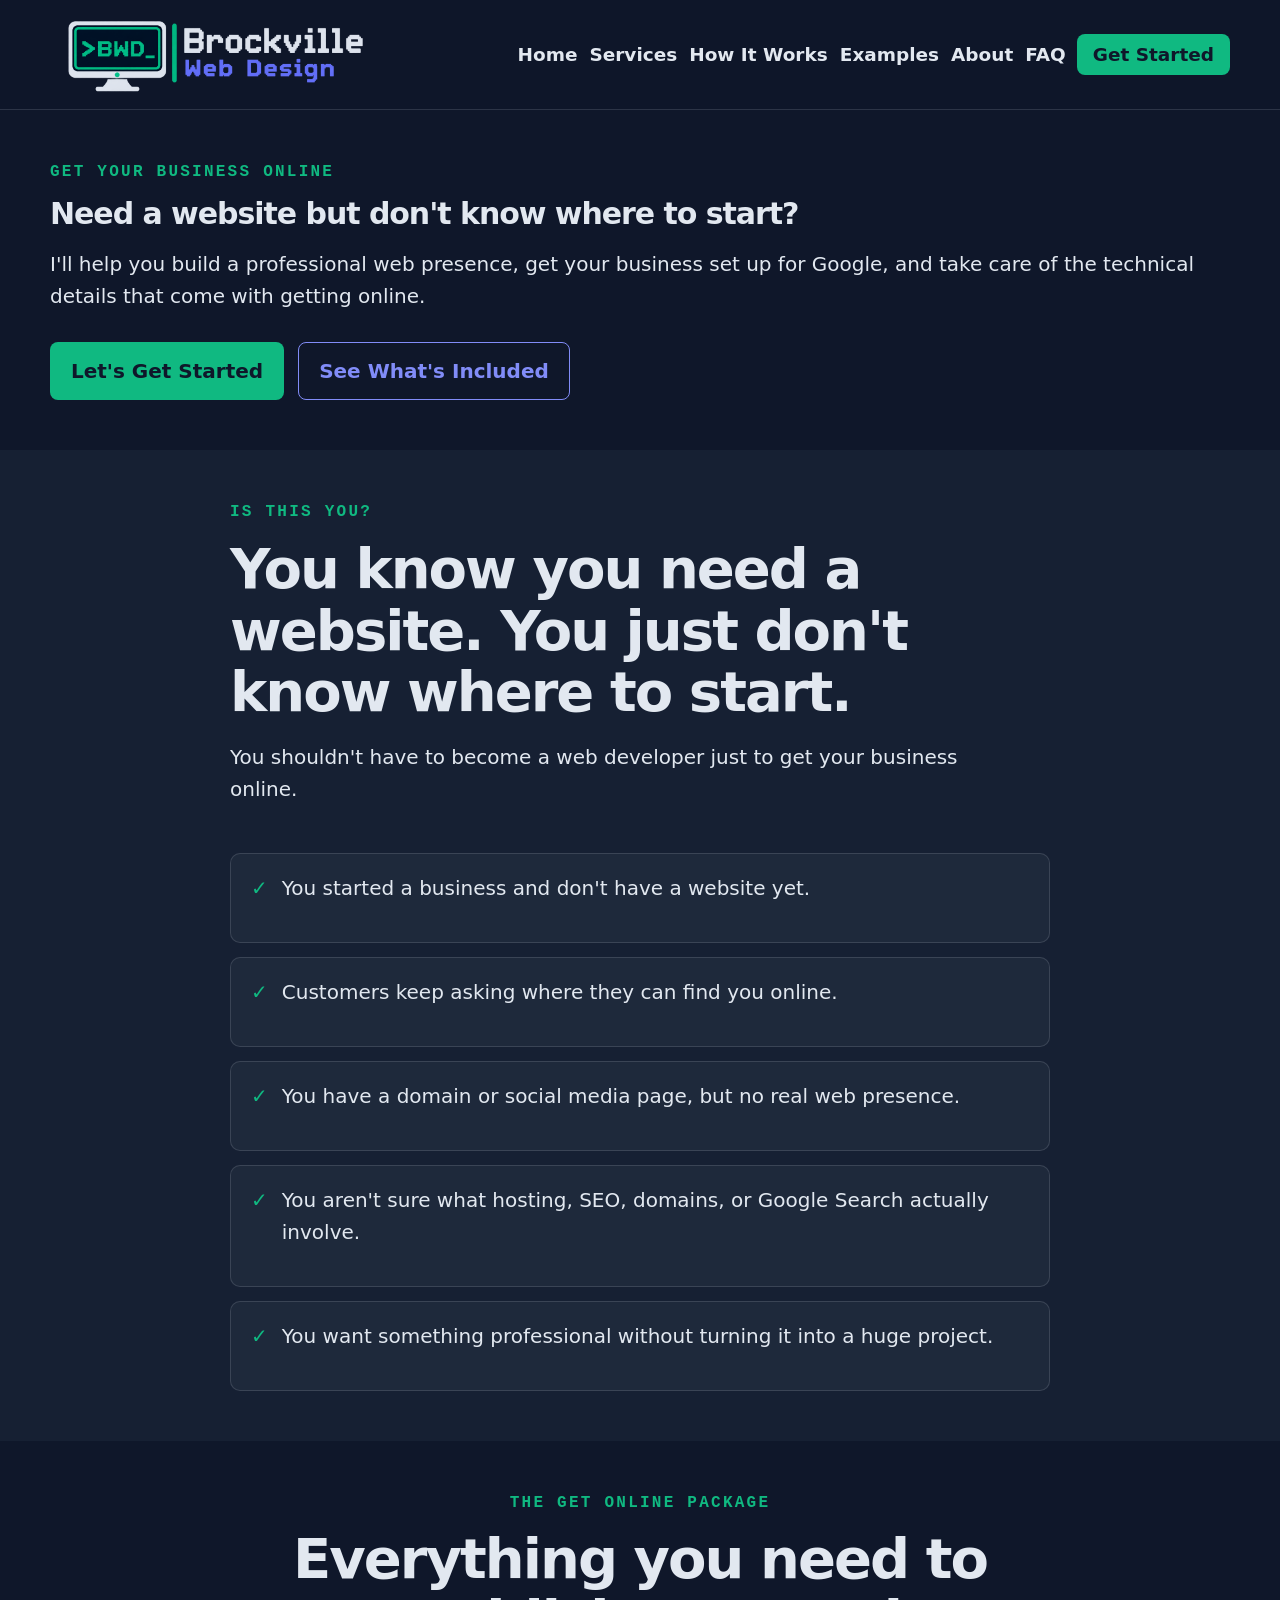
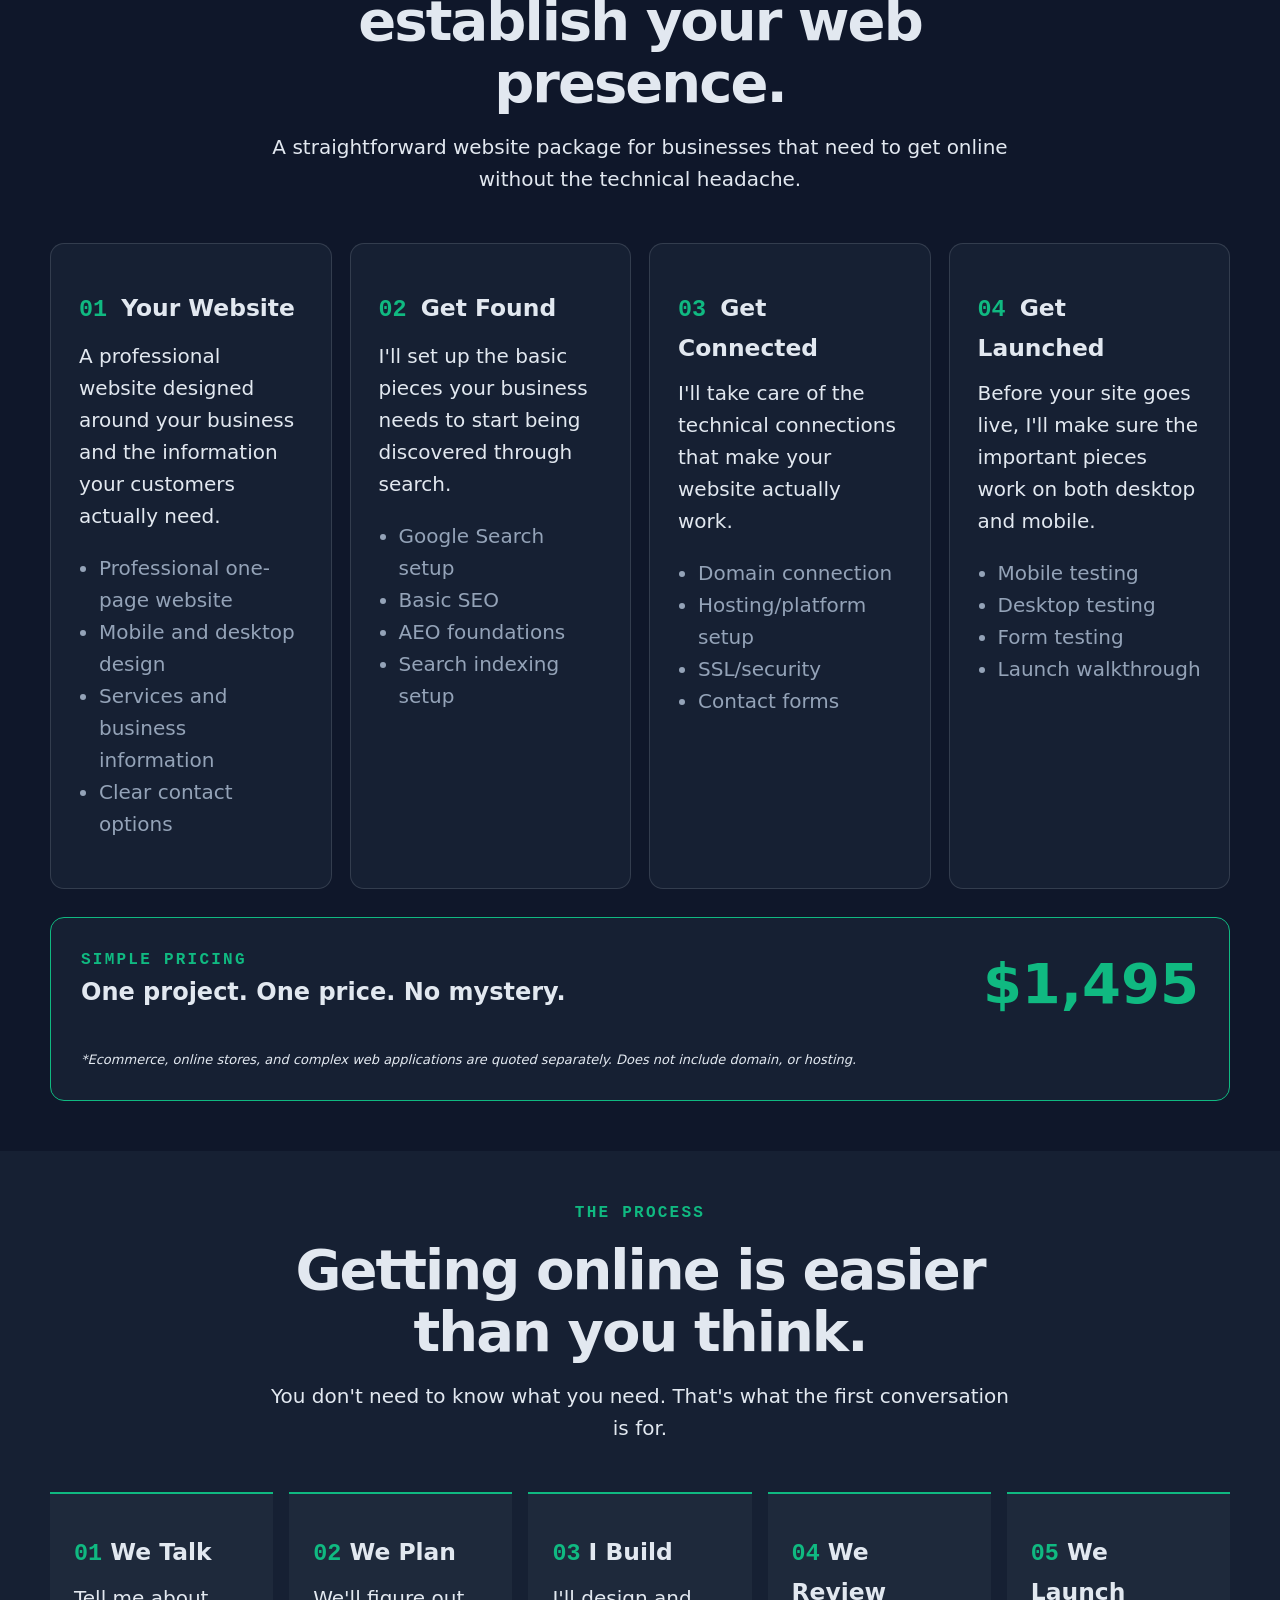
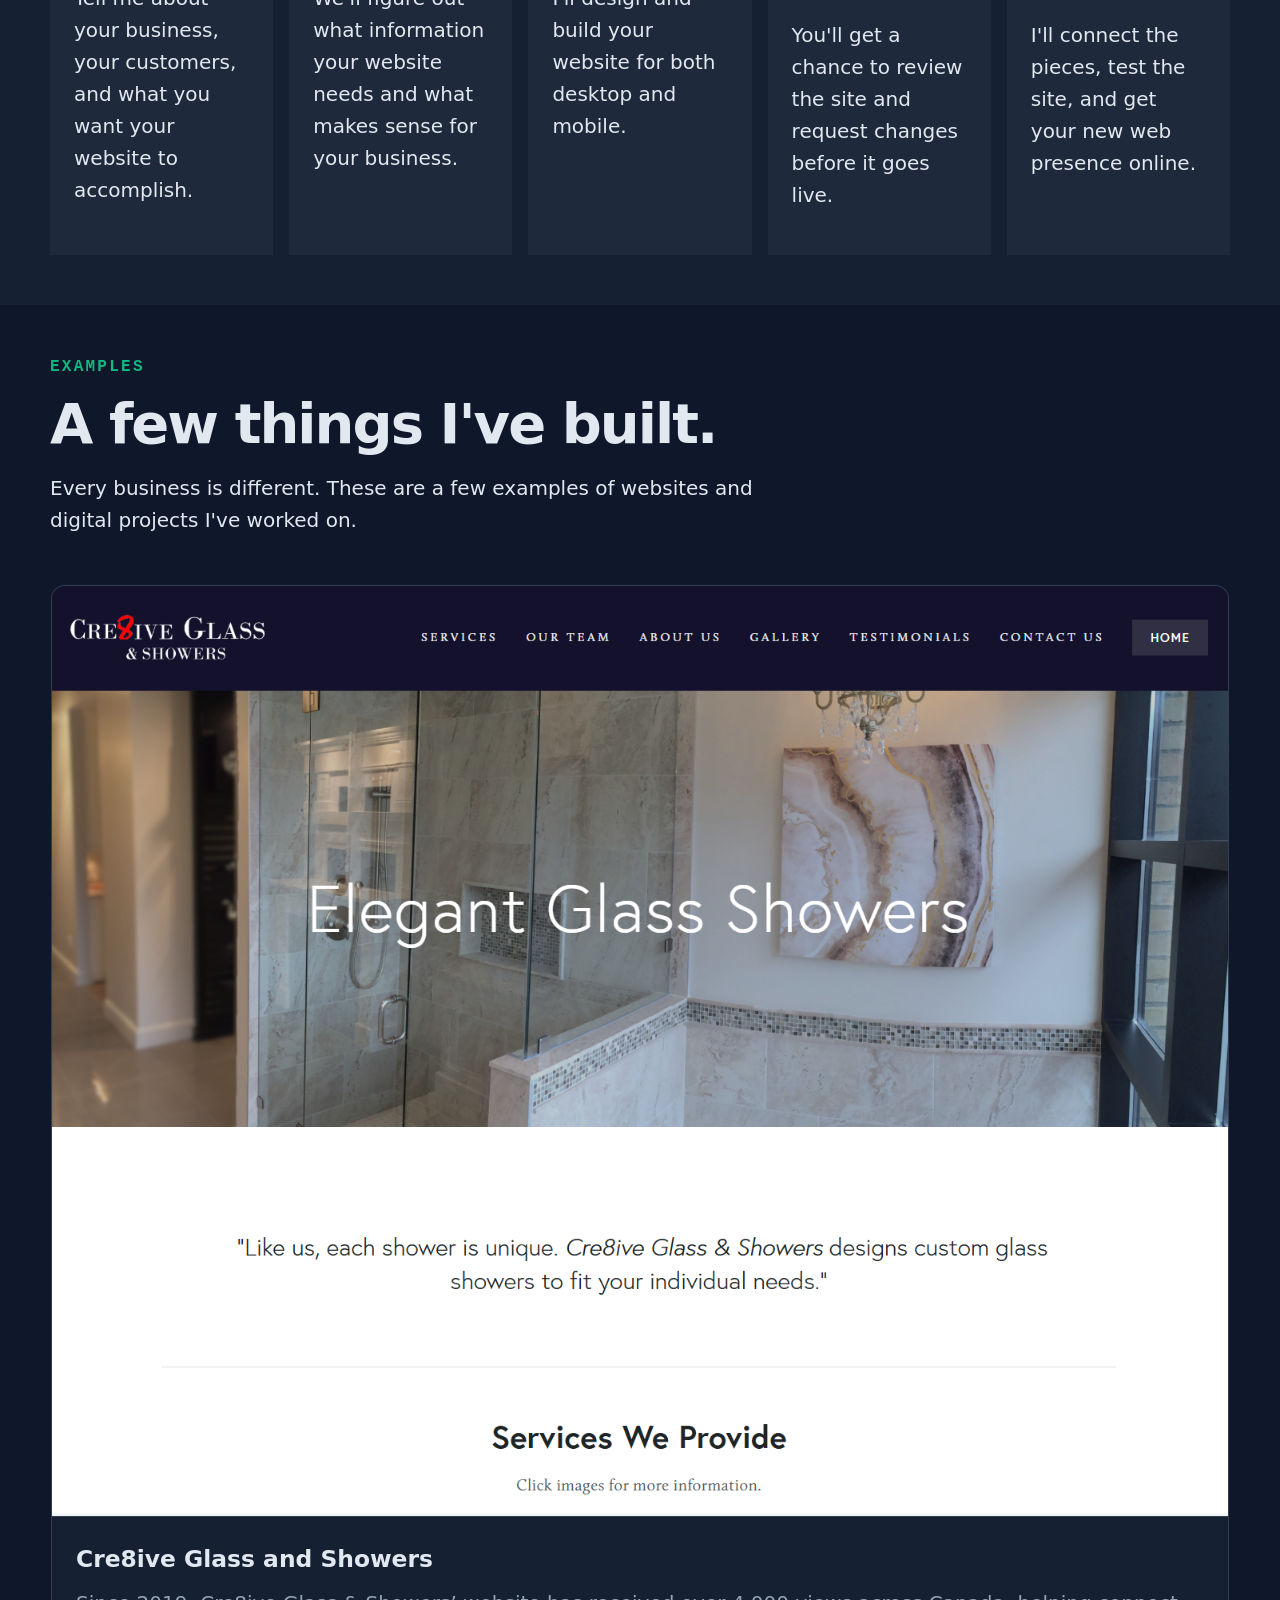
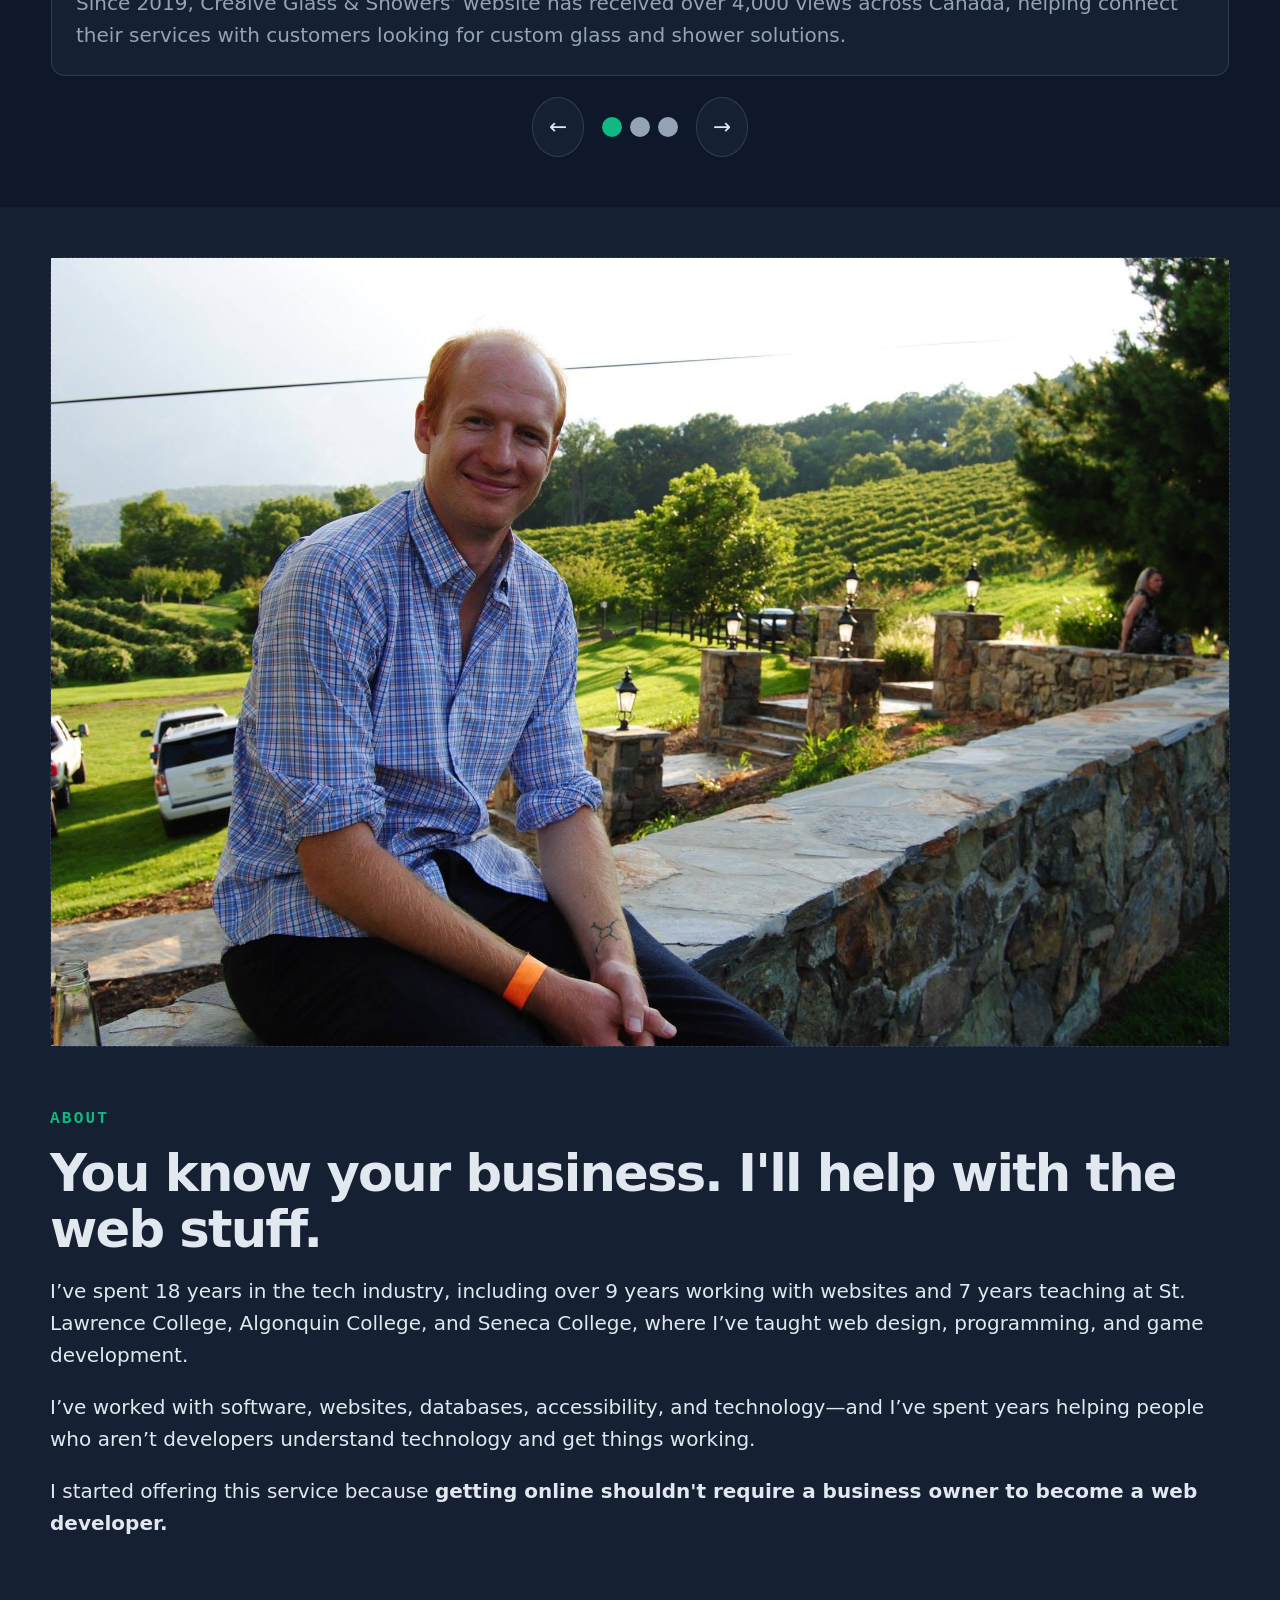
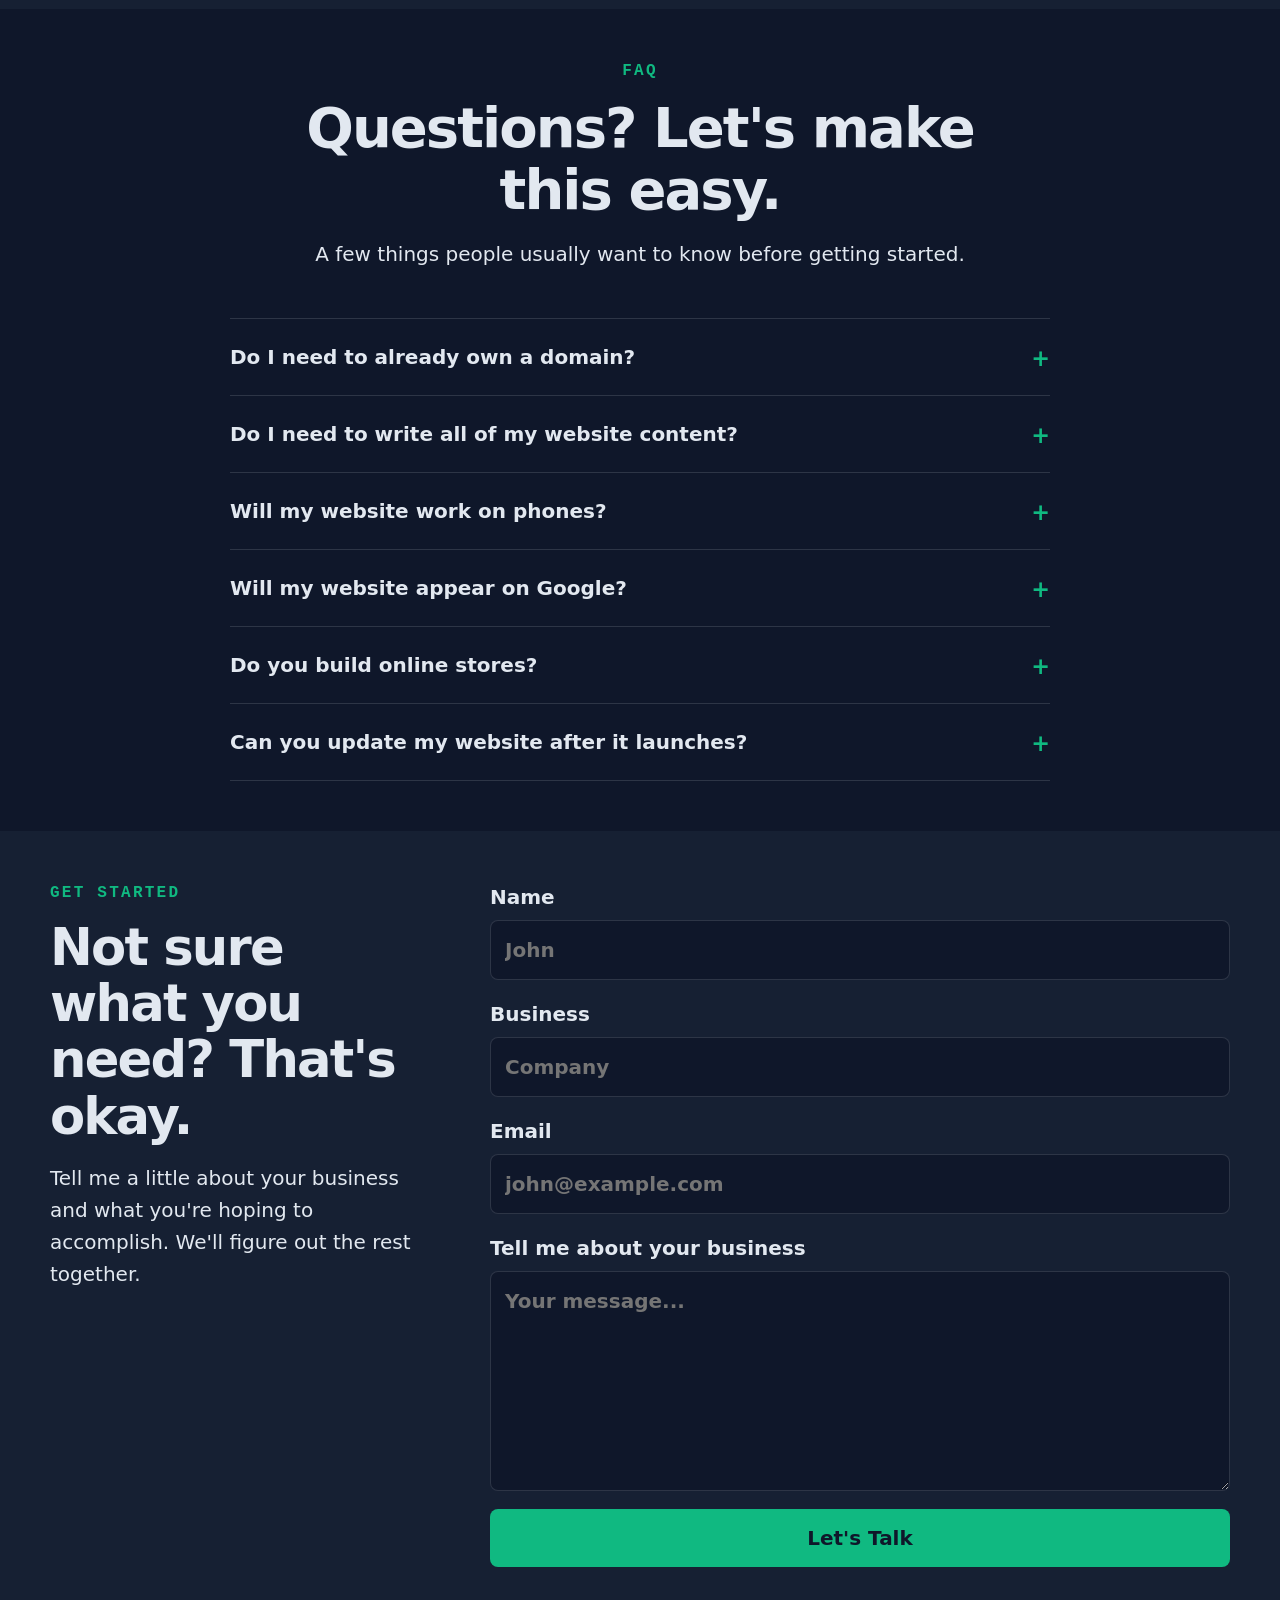
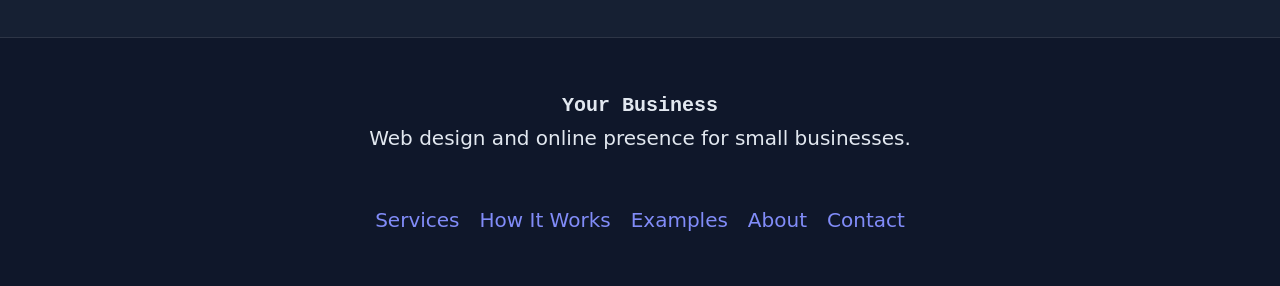
<file: index.html>
<!doctype html>
<html lang="en">
    <head>
        <meta charset="UTF-8" />
        <meta name="viewport" content="width=device-width, initial-scale=1.0" />

        <!-- =========================
         SEO / AEO
         ========================= -->

        <title>Brockville Web Design - Online Presence for Small Businesses</title>

        <meta
            name="description"
            content="Helping small businesses get online with professional websites, Google Search setup, SEO, AEO, domain setup, and mobile-friendly design. In the Brocvkille Area"
        />

        <meta
            name="keywords"
            content="web design, small business websites, website design, SEO, AEO, Google Business, web presence, Brockville Ontario"
        />

        <meta name="author" content="Nathan Misener" />

        <meta name="robots" content="index, follow" />

        <link rel="canonical" href="https://www.brockvillewebdesign.ca" />

        <!-- Open Graph -->

        <meta property="og:type" content="website" />

        <meta property="og:title" content="Brockville Web Design - Online Presence for Small Businesses" />

        <meta property="og:description" content="Helping small businesses get online without the technical headache." />

        <meta property="og:url" content="https://www.brockvillewebdesign.ca" />

        <meta property="og:image" content="https://www.brockvillewebdesign.ca/imgs/logo.png" />

        <!-- Favicon For Site -->
        <!-- Favicons -->
        <link rel="icon" type="image/png" sizes="32x32" href="/favicon/favicon.ico">
        <link rel="icon" type="image/png" sizes="16x16" href="/favicon/favicon-16x16.png">

        <!-- Apple Touch Icon -->
        <link rel="apple-touch-icon" sizes="180x180" href="/favicon/apple-touch-icon.png">

        <!-- Social / X -->
<!-- 
        <meta name="twitter:card" content="summary_large_image" />

        <meta name="twitter:title" content="Web Design & Online Presence for Small Businesses" />

        <meta
            name="twitter:description"
            content="Helping small businesses get online without the technical headache."
        />

        <meta name="twitter:image" content="" /> -->

        <!-- =========================
         AEO / STRUCTURED DATA
         ========================= -->

        <script type="application/ld+json">
            {
                "@context": "https://schema.org",

                "@type": "ProfessionalService",

                "name": "Brockville Web Design",

                "url": "https://www.brockvillewebdesign.ca",

                "description": "Web design and online presence services for small businesses.",

                "areaServed": "Ontario, Canada",

                "serviceType": [
                    "Web Design",
                    "Search Engine Optimization",
                    "Website Setup",
                    "Google Business Profile Setup"
                ]
            }
        </script>

        <link rel="stylesheet" href="style/base.css" />
        <link rel="stylesheet" href="style/desktop.css" />
        <link rel="stylesheet" href="style/mobile.css" />
    </head>
    <!-- Google tag (gtag.js) -->
    <script async src="https://www.googletagmanager.com/gtag/js?id=G-EF4LWDWCYD"></script>
    <script>
        window.dataLayer = window.dataLayer || [];
        function gtag(){dataLayer.push(arguments);}
        gtag('js', new Date());

        gtag('config', 'G-EF4LWDWCYD');
    </script>





    <body>
        <!-- =========================
         HEADER / NAVIGATION
         ========================= -->

        <header class="site-header">
            <div class="site-header-inner">
                <a href="#home" class="logo">
                    <img src="imgs/logo.png" alt="Logo for Brockville Web Design" />
                </a>

                

                <nav>
                    <button class="hamburger" id="hamburger-btn" aria-label="Toggle navigation">&#9776;</button>
                    <ul class="main-nav" id="nav-links">
                        <li><a href="#home" class="nav-item">Home</a></li>
                        <li><a href="#services" class="nav-item">Services</a></li>
                        <li><a href="#process" class="nav-item">How It Works</a></li>
                        <li><a href="#examples" class="nav-item">Examples</a></li>
                        <li><a href="#about" class="nav-item">About</a></li>
                        <li><a href="#faq" class="nav-item">FAQ</a></li>
                        <li><a href="#contact" class="nav-cta nav-item">Get Started</a></li>
                    </ul>
                </nav>
            </div>
        </header>

        <main>
            <!-- <p class="mobileview">MOBILE</p>
        <p class="desktopview">desktop</p> -->

            <!-- =========================
             HERO
             ========================= -->

            <section id="home" class="section hero-section">
                <div class="container hero-grid">
                    <div class="hero-content">
                        <p class="eyebrow">GET YOUR BUSINESS ONLINE</p>

                        <h1>Need a website but don't know where to start?</h1>

                        <p class="hero-description">
                            I'll help you build a professional web presence, get your business set up for Google, and
                            take care of the technical details that come with getting online.
                        </p>

                        <div class="button-group">
                            <a href="#contact" class="button button-primary"> Let's Get Started </a>

                            <a href="#services" class="button button-secondary"> See What's Included </a>
                        </div>
                    </div>

                    <div class="hero-visual">
                        <!-- Optional hero image / graphic -->
                    </div>
                </div>
            </section>

            <!-- =========================
             WHO THIS IS FOR
             ========================= -->

            <section class="section section-alt">
                <div class="container narrow-container">
                    <div class="section-heading">
                        <p class="eyebrow">IS THIS YOU?</p>

                        <h2>You know you need a website. You just don't know where to start.</h2>

                        <p>You shouldn't have to become a web developer just to get your business online.</p>
                    </div>

                    <div class="check-list">
                        <div class="check-item">
                            <span class="check"> ✓ </span>

                            <p>You started a business and don't have a website yet.</p>
                        </div>

                        <div class="check-item">
                            <span class="check"> ✓ </span>

                            <p>Customers keep asking where they can find you online.</p>
                        </div>

                        <div class="check-item">
                            <span class="check"> ✓ </span>

                            <p>You have a domain or social media page, but no real web presence.</p>
                        </div>

                        <div class="check-item">
                            <span class="check"> ✓ </span>

                            <p>You aren't sure what hosting, SEO, domains, or Google Search actually involve.</p>
                        </div>

                        <div class="check-item">
                            <span class="check"> ✓ </span>

                            <p>You want something professional without turning it into a huge project.</p>
                        </div>
                    </div>
                </div>
            </section>

            <!-- =========================
             SIGNATURE OFFER
             ========================= -->

            <section id="services" class="section">
                <div class="container">
                    <div class="section-heading centered">
                        <p class="eyebrow">THE GET ONLINE PACKAGE</p>

                        <h2>Everything you need to establish your web presence.</h2>

                        <p>
                            A straightforward website package for businesses that need to get online without the
                            technical headache.
                        </p>
                    </div>

                    <div class="offer-grid">
                        <article class="offer-card">
                            

                            <h3><span class="card-number"> 01 </span>Your Website</h3>

                            <p>
                                A professional website designed around your business and the information your customers
                                actually need.
                            </p>

                            <ul>
                                <li>Professional one-page website</li>

                                <li>Mobile and desktop design</li>

                                <li>Services and business information</li>

                                <li>Clear contact options</li>
                            </ul>
                        </article>

                        <article class="offer-card">
                            

                            <h3> <span class="card-number"> 02 </span> Get Found</h3>

                            <p>
                                I'll set up the basic pieces your business needs to start being discovered through
                                search.
                            </p>

                            <ul>
                                <li>Google Search setup</li>

                                <li>Basic SEO</li>

                                <li>AEO foundations</li>

                                <li>Search indexing setup</li>
                            </ul>
                        </article>

                        <article class="offer-card">
                            

                            <h3><span class="card-number"> 03 </span>Get Connected</h3>

                            <p>I'll take care of the technical connections that make your website actually work.</p>

                            <ul>
                                <li>Domain connection</li>

                                <li>Hosting/platform setup</li>

                                <li>SSL/security</li>

                                <li>Contact forms</li>
                            </ul>
                        </article>

                        <article class="offer-card">
                            

                            <h3> <span class="card-number"> 04 </span>Get Launched</h3>

                            <p>
                                Before your site goes live, I'll make sure the important pieces work on both desktop and
                                mobile.
                            </p>

                            <ul>
                                <li>Mobile testing</li>

                                <li>Desktop testing</li>

                                <li>Form testing</li>

                                <li>Launch walkthrough</li>
                            </ul>
                        </article>
                    </div>

                    <div class="price-card">
                        <div>
                            <p class="eyebrow">SIMPLE PRICING</p>

                            <h3>One project. One price. No mystery.</h3>

                            
                        </div>

                        <div class="price">$1,495</div>

                        <div><p class="pricenote">*Ecommerce, online stores, and complex web applications are quoted separately. Does not include domain, or hosting.</p></div>
                    </div>
                </div>
            </section>

            <!-- =========================
             HOW IT WORKS
             ========================= -->

            <section id="process" class="section section-alt">
                <div class="container">
                    <div class="section-heading centered">
                        <p class="eyebrow">THE PROCESS</p>

                        <h2>Getting online is easier than you think.</h2>

                        <p>You don't need to know what you need. That's what the first conversation is for.</p>
                    </div>

                    <div class="process-grid">
                        <article class="process-step">
                            

                            <h3><span>01</span> We Talk</h3>

                            <p>
                                Tell me about your business, your customers, and what you want your website to
                                accomplish.
                            </p>
                        </article>

                        <article class="process-step">
                            

                            <h3><span>02</span> We Plan</h3>

                            <p>
                                We'll figure out what information your website needs and what makes sense for your
                                business.
                            </p>
                        </article>

                        <article class="process-step">
                            

                            <h3><span>03</span> I Build</h3>

                            <p>I'll design and build your website for both desktop and mobile.</p>
                        </article>

                        <article class="process-step">
                            

                            <h3><span>04</span> We Review</h3>

                            <p>You'll get a chance to review the site and request changes before it goes live.</p>
                        </article>

                        <article class="process-step">
                            

                            <h3><span>05</span> We Launch</h3>

                            <p>I'll connect the pieces, test the site, and get your new web presence online.</p>
                        </article>
                    </div>
                </div>
            </section>

            <!-- =========================
             EXAMPLES / CAROUSEL
             ========================= -->

            <section id="examples" class="section">
                <div class="container">
                    <div class="section-heading">
                        <p class="eyebrow">EXAMPLES</p>

                        <h2>A few things I've built.</h2>

                        <p> Every business is different. These are a few examples of websites and digital projects I've
                            worked on. </p>
                    </div>

                    <div class="carousel" data-carousel>
                        <div class="carousel-viewport">
                            <div class="carousel-track">
                                <article class="example-card">
                                    <a href="https://www.brockvillewebdesign.ca/creative-glass-case-study.html" class="example-image" aria-label="Creative Glass and Showers Webiste" target="_blank">
                                        <img src="imgs/Cre8iveGlassWebsite.PNG" alt="Creative Glass and Showers Custom Website" />
                                    </a>

                                    <div class="example-content">
                                        <h3>Cre8ive Glass and Showers</h3>

                                        <p>Since 2019, Cre8ive Glass & Showers’ website has received over 4,000 views across Canada, helping connect their services with customers looking for custom glass and shower solutions.</p>
                                    </div>
                                </article>

                                <article class="example-card">
                                    <a href="https://www.jennymouse.com/" class="example-image" aria-label="Jenny Mouse Writing Coach Website" target="_blank">
                                        <img src="imgs/JennyMouseWritingCoach.PNG" alt="Jenny Mouse Writing coach's website image and link" />
                                    </a>

                                    <div class="example-content">
                                        <h3>Jenny Mouse Writing Coach</h3>

                                        <p>Since 2024, the Jenny Mouse website has received over 3,000 views, helping connect local readers and aspiring authors with her writing, books, and coaching services</p>
                                    </div>
                                </article>

                                <article class="example-card">
                                    <a href="#" class="example-image" aria-label="GRN Glass Website" target="_blank">
                                        <img src="imgs/GRNGlassAndShowers.PNG" alt="Website example" />
                                    </a>

                                    <div class="example-content">
                                        <h3>GRN Glass and Showers</h3>

                                        <p>GRN Glass is a new website built for an independent owner/operator, helping a growing local business establish its online presence and connect with customers looking for quality glass services.</p>
                                    </div>
                                </article>
                                <!-- TEMPLATE FOR THE WEBSITE CARDS -->
                                <!-- <article class="example-card">
                                    <a href="#" class="example-image" aria-label="View website example">
                                        <img src="images/example-4.jpg" alt="Website example" />
                                    </a>

                                    <div class="example-content">
                                        <h3>Example Project Four</h3>

                                        <p>
                                            A short description of the project, what the client needed, and what was
                                            built.
                                        </p>
                                    </div>
                                </article> -->
                            </div>
                        </div>

                        <div class="carousel-controls">
                            <button type="button" class="carousel-button previous" aria-label="Previous example">
                                ←
                            </button>

                            <div class="carousel-dots" aria-label="Choose example"></div>

                            <button type="button" class="carousel-button next" aria-label="Next example">→</button>
                        </div>
                    </div>
                </div>
            </section>

            <!-- =========================
             ABOUT
             ========================= -->

            <section id="about" class="section section-alt">
                <div class="container about-grid">
                    <div class="about-image">
                        <!-- Optional photo -->
                         <img src="imgs/me.jpg" alt="Picture of Nathan Misener. Owner and Operator of Brockville Web Design.">
                    </div>

                    <div class="about-content">
                        <p class="eyebrow">ABOUT</p>

                        <h2>You know your business. I'll help with the web stuff.</h2>

                        <p>I’ve spent 18 years in the tech industry, including over 9 years working with websites and 7 years teaching at St. Lawrence College, Algonquin College, and Seneca College, where I’ve taught web design, programming, and game development.                        </p>

                        <p>I’ve worked with software, websites, databases, accessibility, and technology—and I’ve spent years helping people who aren’t developers understand technology and get things working.</p>

                        <p>I started offering this service because <b>getting online shouldn't require a business owner to
                            become a web developer.</b></p>
                    </div>
                </div>
            </section>

            <!-- =========================
             FAQ
             ========================= -->

            <section id="faq" class="section">
                <div class="container narrow-container">
                    <div class="section-heading centered">
                        <p class="eyebrow">FAQ</p>

                        <h2>Questions? Let's make this easy.</h2>

                        <p>A few things people usually want to know before getting started.</p>
                    </div>

                    <div class="faq-list">
                        <details>
                            <summary>Do I need to already own a domain?</summary>

                            <div class="faq-answer">
                                <p>No. I can help you choose a domain and connect it to your website.</p>
                            </div>
                        </details>

                        <details>
                            <summary>Do I need to write all of my website content?</summary>

                            <div class="faq-answer">
                                <p>
                                    No. We'll figure out what information your customers need and organize the content
                                    together.
                                </p>
                            </div>
                        </details>

                        <details>
                            <summary>Will my website work on phones?</summary>

                            <div class="faq-answer">
                                <p>Yes. Mobile and desktop design are included in the package.</p>
                            </div>
                        </details>

                        <details>
                            <summary>Will my website appear on Google?</summary>

                            <div class="faq-answer">
                                <p>
                                    I'll configure the website for Google Search and submit it for indexing. Search
                                    rankings and timing cannot be guaranteed.
                                </p>
                            </div>
                        </details>

                        <details>
                            <summary>Do you build online stores?</summary>

                            <div class="faq-answer">
                                <p>Ecommerce is a different type of project, so online stores are quoted separately.</p>
                            </div>
                        </details>

                        <details>
                            <summary>Can you update my website after it launches?</summary>

                            <div class="faq-answer">
                                <p>Yes. Ongoing website updates and maintenance can be arranged separately based on our contract.</p>
                            </div>
                        </details>
                    </div>
                </div>
            </section>

            <!-- =========================
             CONTACT
             ========================= -->

            <section id="contact" class="section contact-section">
                <div class="container contact-grid">
                    <div class="contact-copy">
                        <p class="eyebrow">GET STARTED</p>

                        <h2>Not sure what you need? That's okay.</h2>

                        <p>
                            Tell me a little about your business and what you're hoping to accomplish. We'll figure out
                            the rest together.
                        </p>
                    </div>
                    <div>
                    <form id="contact-form" class="contact-form">
                        <label class="form-group">
                            <span>Name</span>

                            <input 
                                type="text"
                                id="firstName"
                                name="fi-sender-firstName"
                                placeholder="John"
                                autocomplete="given-name"
                                required
                            />
                        </label>

                        <label class="form-group">
                            <span>Business</span>

                            <input 
                                type="text"
                                id="Company"
                                name="fi-sender-company"
                                placeholder="Company"
                                autocomplete="company"
                            />

                        </label>

                        <label class="form-group">
                            <span>Email</span>

                            <input 
                                type="email"
                                id="email"
                                name="fi-sender-email"
                                placeholder="john@example.com"
                                autocomplete="email"
                                required
                            />
                        </label>

                        <label class="form-group">
                            <span>Tell me about your business</span>

                            <textarea 
                                id="message"
                                name="fi-text-message"
                                placeholder="Your message..."
                                rows="6"
                                required
                            ></textarea>
                        </label>

                        <button type="submit" class="button button-primary">
                            Let's Talk
                        </button>
                    </form>

                    <p id="form-status"></p>
                    </div>
                </div>
            </section>
        </main>

        <!-- =========================
         FOOTER
         ========================= -->

        <footer class="site-footer">
            <div class="container footer-grid">
                <div>
                    <a href="#home" class="logo"> Your Business </a>

                    <p>Web design and online presence for small businesses.</p>
                </div>

                <div class="footer-links">
                    <a href="#services"> Services </a>

                    <a href="#process"> How It Works </a>

                    <a href="#examples"> Examples </a>

                    <a href="#about"> About </a>

                    <a href="#contact"> Contact </a>
                </div>
            </div>
        </footer>

        <script src="script/script.js"></script>
        <script src="https://forminit.com/sdk/v1/forminit.js"></script>

        
        
            
        

    </body>
</html>
</file>
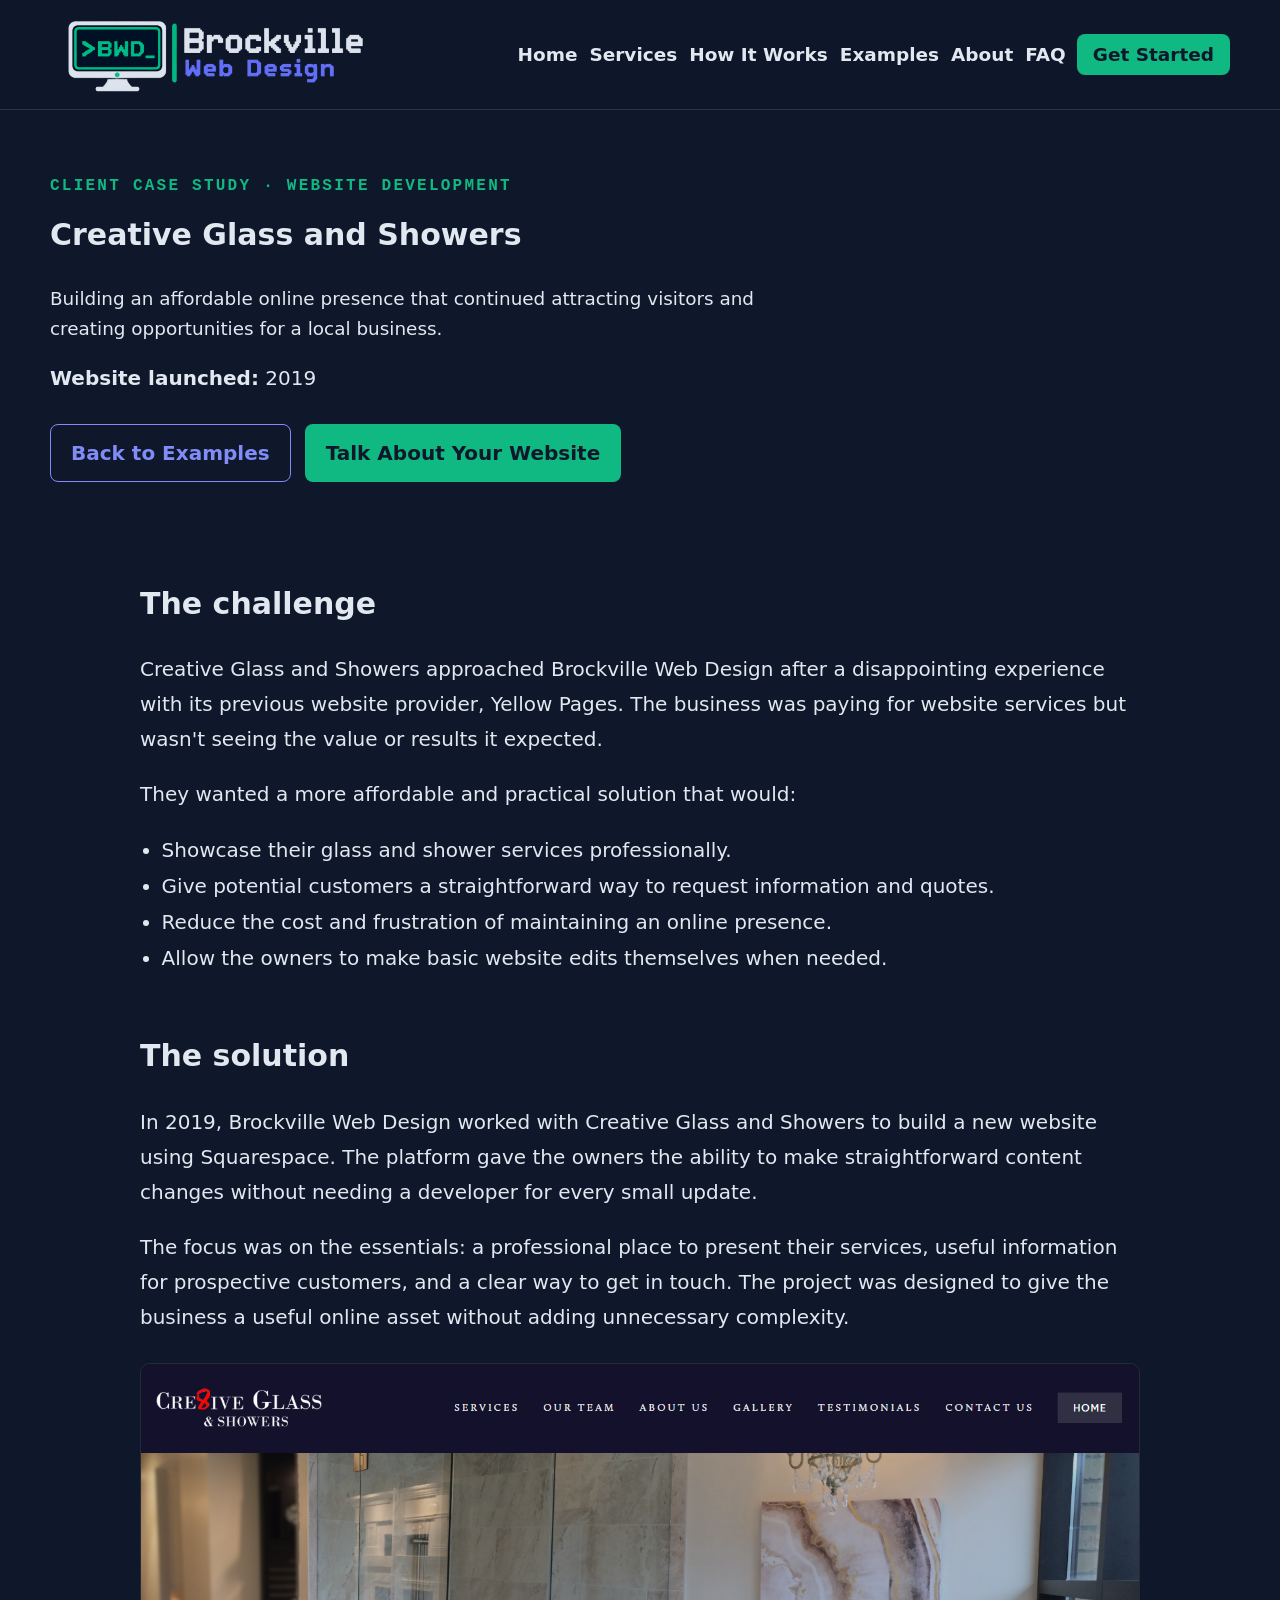
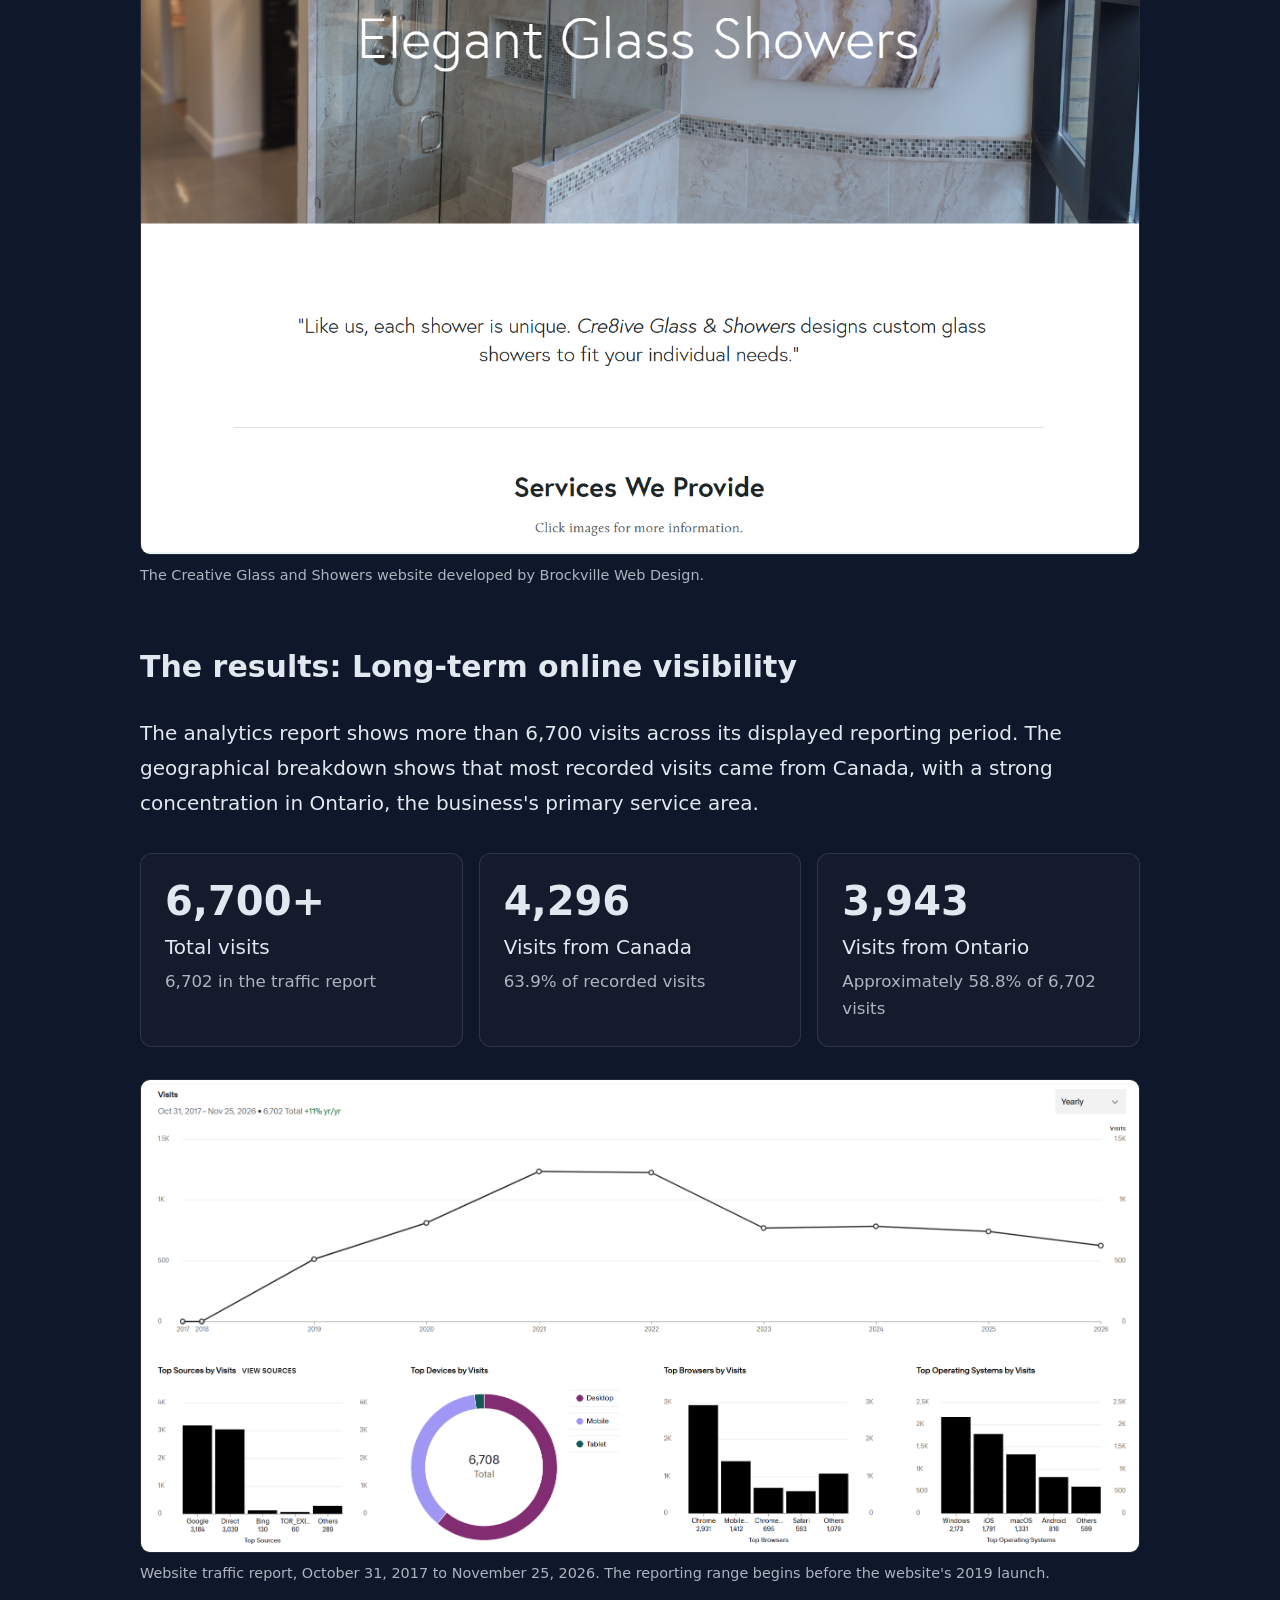
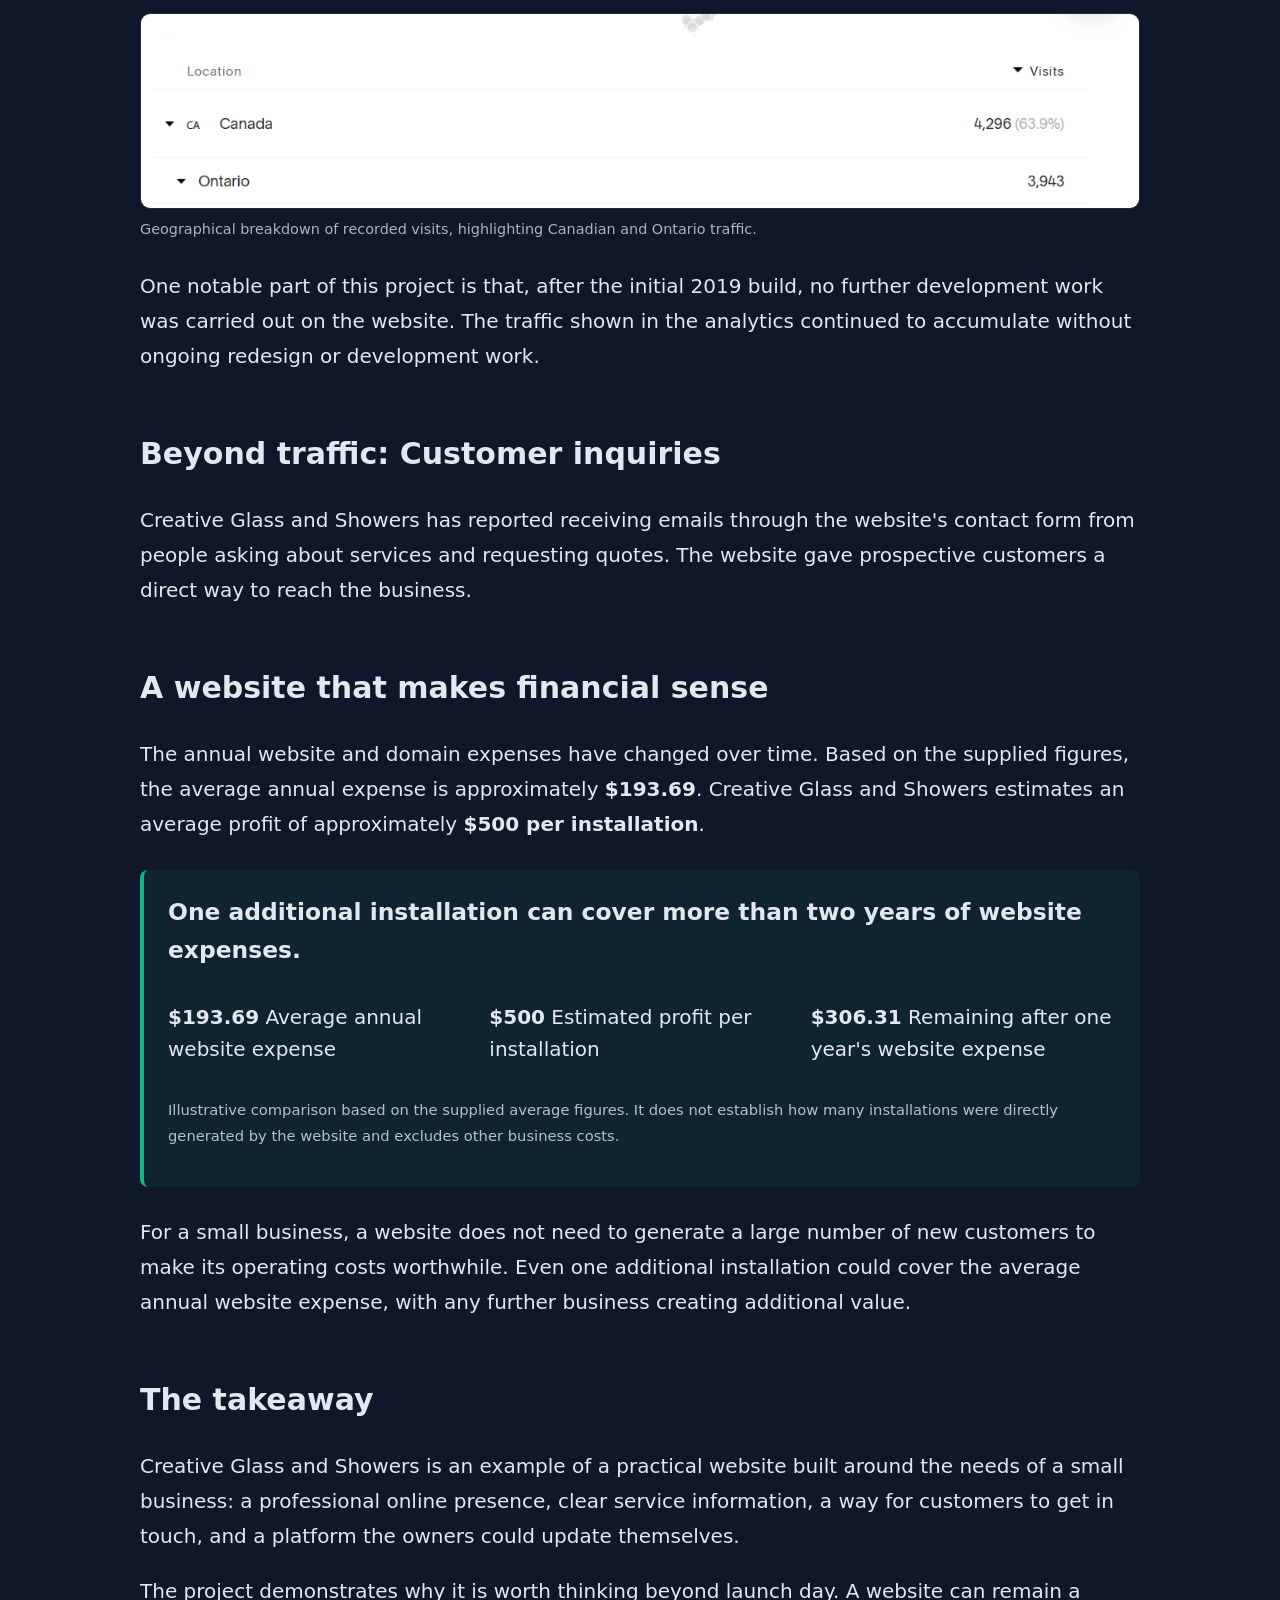
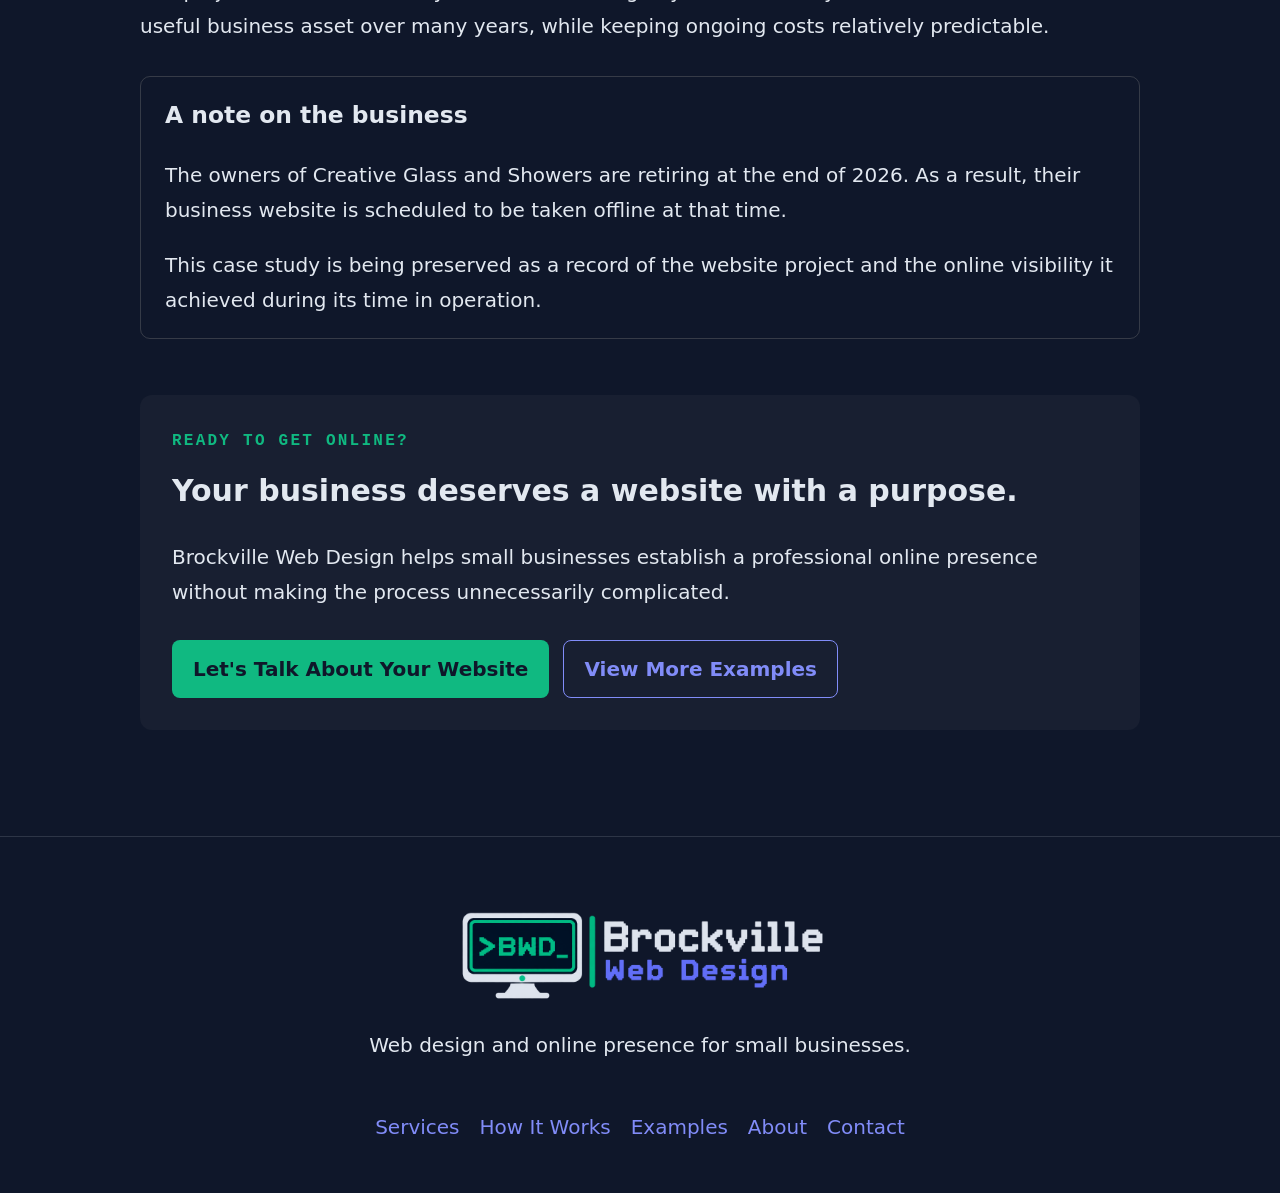
<file: creative-glass-case-study.html>
<!doctype html>
<html lang="en">
<head>
    <meta charset="UTF-8" />
    <meta name="viewport" content="width=device-width, initial-scale=1.0" />

    <title>Creative Glass and Showers Case Study | Brockville Web Design</title>
    <meta name="description" content="A Brockville Web Design case study: the 2019 Creative Glass and Showers website, its long-term online visibility, Ontario traffic, and affordable operating costs." />
    <meta name="keywords" content="Brockville web design, small business website, website case study, Creative Glass and Showers, Ontario web design" />
    <meta name="author" content="Nathan Misener" />
    <meta name="robots" content="index, follow" />
    <link rel="canonical" href="https://www.brockvillewebdesign.ca/creative-glass-case-study.html" />

    <meta property="og:type" content="article" />
    <meta property="og:title" content="Creative Glass and Showers Case Study | Brockville Web Design" />
    <meta property="og:description" content="A long-term website project focused on affordable online visibility for a local business." />
    <meta property="og:url" content="https://www.brockvillewebdesign.ca/creative-glass-case-study.html" />
    <meta property="og:image" content="https://www.brockvillewebdesign.ca/imgs/Cre8iveGlassWebsite.PNG" />

    <link rel="icon" type="image/png" sizes="32x32" href="/favicon/favicon.ico">
    <link rel="icon" type="image/png" sizes="16x16" href="/favicon/favicon-16x16.png">
    <link rel="apple-touch-icon" sizes="180x180" href="/favicon/apple-touch-icon.png">

    <script type="application/ld+json">
    {
        "@context": "https://schema.org",
        "@type": "Article",
        "headline": "Creative Glass and Showers: A Small Business Website Case Study",
        "description": "A case study documenting a website developed by Brockville Web Design for Creative Glass and Showers in 2019.",
        "author": {
            "@type": "Person",
            "name": "Nathan Misener"
        },
        "publisher": {
            "@type": "Organization",
            "name": "Brockville Web Design",
            "url": "https://www.brockvillewebdesign.ca"
        },
        "mainEntityOfPage": "https://www.brockvillewebdesign.ca/creative-glass-case-study.html"
    }
    </script>

    <link rel="stylesheet" href="style/base.css" />
    <link rel="stylesheet" href="style/desktop.css" />
    <link rel="stylesheet" href="style/mobile.css" />

    <style>
        .case-study-hero {
            padding-top: 4rem;
            padding-bottom: 3rem;
        }

        .case-study-hero .eyebrow {
            margin-bottom: .75rem;
        }

        .case-study-hero h1 {
            max-width: 900px;
        }

        .case-study-lead {
            max-width: 780px;
            font-size: 1.15rem;
        }

        .case-study-content {
            max-width: 1000px;
            margin: 0 auto;
        }

        .case-study-content h2 {
            margin-top: 0;
        }

        .case-study-content section {
            margin: 0 0 3.5rem;
        }

        .case-study-content p {
            line-height: 1.75;
        }

        .case-study-list {
            padding-left: 1.35rem;
            line-height: 1.8;
        }

        .case-study-stats {
            display: grid;
            grid-template-columns: repeat(3, minmax(0, 1fr));
            gap: 1rem;
            margin: 2rem 0;
        }

        .case-study-stat {
            padding: 1.5rem;
            border: 1px solid rgba(127,127,127,.25);
            border-radius: 12px;
            background: var(--card-bg, rgba(127,127,127,.05));
        }

        .case-study-stat strong {
            display: block;
            font-size: clamp(1.8rem, 4vw, 2.5rem);
            line-height: 1.15;
            margin-bottom: .45rem;
        }

        .case-study-stat span {
            display: block;
        }

        .case-study-stat small {
            display: block;
            margin-top: .35rem;
            opacity: .75;
        }

        .case-study-figure {
            margin: 1.75rem 0;
        }

        .case-study-figure img {
            display: block;
            width: 100%;
            height: auto;
            border: 1px solid rgba(127,127,127,.2);
            border-radius: 10px;
        }

        .case-study-figure figcaption {
            margin-top: .6rem;
            font-size: .9rem;
            opacity: .75;
        }

        .case-study-callout {
            padding: 1.5rem;
            border-left: 4px solid #10B981;
            border-radius: 8px;
            background: rgba(16,185,129,.08);
            margin: 1.75rem 0;
        }

        .case-study-callout h3 {
            margin-top: 0;
        }

        .case-study-retirement {
            padding: 1.25rem 1.5rem;
            border: 1px solid rgba(127,127,127,.35);
            border-radius: 10px;
            margin: 2rem 0 0;
        }

        .case-study-retirement p:last-child {
            margin-bottom: 0;
        }

        .case-study-cta {
            padding: 2rem;
            border-radius: 12px;
            background: var(--section-alt-bg, rgba(127,127,127,.08));
        }

        .case-study-note {
            font-size: .92rem;
            opacity: .8;
        }

        @media (max-width: 700px) {
            .case-study-stats {
                grid-template-columns: 1fr;
            }

            .case-study-hero {
                padding-top: 2.5rem;
            }

            .case-study-cta {
                padding: 1.35rem;
            }
        }
    </style>
</head>

<body>

    <!-- Google Analytics -->
    <script async src="https://www.googletagmanager.com/gtag/js?id=G-EF4LWDWCYD"></script>
    <script>
        window.dataLayer = window.dataLayer || [];

        function gtag() {
            dataLayer.push(arguments);
        }

        gtag('js', new Date());
        gtag('config', 'G-EF4LWDWCYD');
    </script>

    <!-- HEADER / NAVIGATION -->
    <header class="site-header">
        <div class="site-header-inner">

            <a href="index.html#home" class="logo">
                <img src="imgs/logo.png" alt="Brockville Web Design logo" />
            </a>

            <nav aria-label="Main navigation">
                <button class="hamburger" id="hamburger-btn" aria-label="Toggle navigation">&#9776;</button>

                <ul class="main-nav" id="nav-links">
                    <li><a href="index.html#home" class="nav-item">Home</a></li>
                    <li><a href="index.html#services" class="nav-item">Services</a></li>
                    <li><a href="index.html#process" class="nav-item">How It Works</a></li>
                    <li><a href="index.html#examples" class="nav-item">Examples</a></li>
                    <li><a href="index.html#about" class="nav-item">About</a></li>
                    <li><a href="index.html#faq" class="nav-item">FAQ</a></li>
                    <li><a href="index.html#contact" class="nav-cta nav-item">Get Started</a></li>
                </ul>
            </nav>

        </div>
    </header>

    <main>

        <!-- HERO -->
        <section class="section hero-section case-study-hero">
            <div class="container">

                <p class="eyebrow">CLIENT CASE STUDY · WEBSITE DEVELOPMENT</p>

                <h1>Creative Glass and Showers</h1>

                <p class="case-study-lead">
                    Building an affordable online presence that continued attracting visitors
                    and creating opportunities for a local business.
                </p>

                <p><strong>Website launched:</strong> 2019</p>

                <div class="button-group">
                    <a href="index.html#examples" class="button button-secondary">
                        Back to Examples
                    </a>

                    <a href="index.html#contact" class="button button-primary">
                        Talk About Your Website
                    </a>
                </div>

            </div>
        </section>

        <!-- CASE STUDY CONTENT -->
        <section class="section">
            <div class="container case-study-content">

                <!-- CHALLENGE -->
                <section>
                    <h2>The challenge</h2>

                    <p>
                        Creative Glass and Showers approached Brockville Web Design after a disappointing
                        experience with its previous website provider, Yellow Pages. The business was paying
                        for website services but wasn't seeing the value or results it expected.
                    </p>

                    <p>
                        They wanted a more affordable and practical solution that would:
                    </p>

                    <ul class="case-study-list">
                        <li>Showcase their glass and shower services professionally.</li>
                        <li>Give potential customers a straightforward way to request information and quotes.</li>
                        <li>Reduce the cost and frustration of maintaining an online presence.</li>
                        <li>Allow the owners to make basic website edits themselves when needed.</li>
                    </ul>
                </section>

                <!-- SOLUTION -->
                <section>
                    <h2>The solution</h2>

                    <p>
                        In 2019, Brockville Web Design worked with Creative Glass and Showers to build a
                        new website using Squarespace. The platform gave the owners the ability to make
                        straightforward content changes without needing a developer for every small update.
                    </p>

                    <p>
                        The focus was on the essentials: a professional place to present their services,
                        useful information for prospective customers, and a clear way to get in touch.
                        The project was designed to give the business a useful online asset without adding
                        unnecessary complexity.
                    </p>

                    <figure class="case-study-figure">
                        <img src="imgs/Cre8iveGlassWebsite.PNG"
                             alt="Screenshot of the Creative Glass and Showers website developed in 2019"
                             loading="lazy">

                        <figcaption>
                            The Creative Glass and Showers website developed by Brockville Web Design.
                        </figcaption>
                    </figure>
                </section>

                <!-- RESULTS -->
                <section>
                    <h2>The results: Long-term online visibility</h2>

                    <p>
                        The analytics report shows more than 6,700 visits across its displayed reporting
                        period. The geographical breakdown shows that most recorded visits came from Canada,
                        with a strong concentration in Ontario, the business's primary service area.
                    </p>

                    <div class="case-study-stats" aria-label="Website analytics highlights">

                        <div class="case-study-stat">
                            <strong>6,700+</strong>
                            <span>Total visits</span>
                            <small>6,702 in the traffic report</small>
                        </div>

                        <div class="case-study-stat">
                            <strong>4,296</strong>
                            <span>Visits from Canada</span>
                            <small>63.9% of recorded visits</small>
                        </div>

                        <div class="case-study-stat">
                            <strong>3,943</strong>
                            <span>Visits from Ontario</span>
                            <small>Approximately 58.8% of 6,702 visits</small>
                        </div>

                    </div>

                    <figure class="case-study-figure">
                        <img src="imgs/creative-glass-traffic.PNG"
                             alt="Analytics line graph showing yearly visits from 2017 through November 2026, with 6,702 total visits reported"
                             loading="lazy">

                        <figcaption>
                            Website traffic report, October 31, 2017 to November 25, 2026.
                            The reporting range begins before the website's 2019 launch.
                        </figcaption>
                    </figure>

                    <figure class="case-study-figure">
                        <img src="imgs/creative-glass-locations.PNG"
                             alt="Analytics location report showing 4,296 visits from Canada and 3,943 visits from Ontario"
                             loading="lazy">

                        <figcaption>
                            Geographical breakdown of recorded visits, highlighting Canadian and Ontario traffic.
                        </figcaption>
                    </figure>

                    <p>
                        One notable part of this project is that, after the initial 2019 build, no further
                        development work was carried out on the website. The traffic shown in the analytics
                        continued to accumulate without ongoing redesign or development work.
                    </p>
                </section>

                <!-- CUSTOMER INQUIRIES -->
                <section>
                    <h2>Beyond traffic: Customer inquiries</h2>

                    <p>
                        Creative Glass and Showers has reported receiving emails through the website's
                        contact form from people asking about services and requesting quotes. The website
                        gave prospective customers a direct way to reach the business.
                    </p>

                    <!--
                    CUSTOMER INQUIRY SECTION

                    This section is currently disabled.
                    Once the client confirms the number of inquiries, remove the
                    opening and closing HTML comment markers and add the number.

                    <div class="case-study-callout">
                        <h3>Customer inquiries through the website</h3>
                        <strong>[ADD CONFIRMED INQUIRY COUNT]</strong>
                        <p>
                            Confirmed quote and service inquiries received through the website contact form.
                        </p>
                    </div>
                    -->

                </section>

                <!-- FINANCIAL IMPACT -->
                <section>
                    <h2>A website that makes financial sense</h2>

                    <p>
                        The annual website and domain expenses have changed over time. Based on the
                        supplied figures, the average annual expense is approximately
                        <strong>$193.69</strong>.
                        Creative Glass and Showers estimates an average profit of approximately
                        <strong>$500 per installation</strong>.
                    </p>

                    <div class="case-study-callout">

                        <h3>
                            One additional installation can cover more than two years of website expenses.
                        </h3>

                        <div class="case-study-stats">

                            <div>
                                <strong>$193.69</strong>
                                <span>Average annual website expense</span>
                            </div>

                            <div>
                                <strong>$500</strong>
                                <span>Estimated profit per installation</span>
                            </div>

                            <div>
                                <strong>$306.31</strong>
                                <span>Remaining after one year's website expense</span>
                            </div>

                        </div>

                        <p class="case-study-note">
                            Illustrative comparison based on the supplied average figures. It does not
                            establish how many installations were directly generated by the website and
                            excludes other business costs.
                        </p>

                    </div>

                    <p>
                        For a small business, a website does not need to generate a large number of new
                        customers to make its operating costs worthwhile. Even one additional installation
                        could cover the average annual website expense, with any further business creating
                        additional value.
                    </p>
                </section>

                <!-- TAKEAWAY -->
                <section>
                    <h2>The takeaway</h2>

                    <p>
                        Creative Glass and Showers is an example of a practical website built around the
                        needs of a small business: a professional online presence, clear service information,
                        a way for customers to get in touch, and a platform the owners could update themselves.
                    </p>

                    <p>
                        The project demonstrates why it is worth thinking beyond launch day. A website can
                        remain a useful business asset over many years, while keeping ongoing costs relatively
                        predictable.
                    </p>

                    <!-- RETIREMENT ANNOUNCEMENT -->
                    <div class="case-study-retirement">

                        <h3>A note on the business</h3>

                        <p>
                            The owners of Creative Glass and Showers are retiring at the end of 2026.
                            As a result, their business website is scheduled to be taken offline at that time.
                        </p>

                        <p>
                            This case study is being preserved as a record of the website project and the
                            online visibility it achieved during its time in operation.
                        </p>

                    </div>
                </section>

                <!-- CALL TO ACTION -->
                <section class="case-study-cta">

                    <p class="eyebrow">READY TO GET ONLINE?</p>

                    <h2>Your business deserves a website with a purpose.</h2>

                    <p>
                        Brockville Web Design helps small businesses establish a professional online
                        presence without making the process unnecessarily complicated.
                    </p>

                    <div class="button-group">
                        <a href="index.html#contact" class="button button-primary">
                            Let's Talk About Your Website
                        </a>

                        <a href="index.html#examples" class="button button-secondary">
                            View More Examples
                        </a>
                    </div>

                </section>

            </div>
        </section>

    </main>

    <!-- FOOTER -->
    <footer class="site-footer">
        <div class="container footer-grid">

            <div>
                <a href="index.html#home" class="logo">
                    <img src="imgs/logo.png" alt="Brockville Web Design logo" />
                </a>

                <p>Web design and online presence for small businesses.</p>
            </div>

            <div class="footer-links">
                <a href="index.html#services">Services</a>
                <a href="index.html#process">How It Works</a>
                <a href="index.html#examples">Examples</a>
                <a href="index.html#about">About</a>
                <a href="index.html#contact">Contact</a>
            </div>

        </div>
    </footer>

    <script src="script/script.js"></script>

</body>
</html>
</file>
<file: style/base.css>
/* =========================================================
   Base Global Theme for site style
   ========================================================= */
@import url('variables.css');

html {
    scroll-behavior: smooth;
    scroll-padding-top: 90px;
}

body {
    margin: 0;
    background: var(--color-background);
    color: var(--color-text);
    font-family: var(--font-primary);
    font-size: 20px;
    line-height: 1.6;
}

img {
    display: block;
    max-width: 100%;
}

a {
    color: var(--color-link);
    text-decoration: none;
}

a:hover {
    text-decoration: underline;
}

button,
input,
textarea {
    font: inherit;
}

button {
    cursor: pointer;
}

h1,
h2,
h3,
p {
    margin-top: 0;
}

/* =========================================================
   RESET / BASE
   ========================================================= */
/* Changes box model to include padding and border in total width */
*,
*::before,
*::after {
    box-sizing: border-box;
}


/* TEST FOR MOBILE/DESKTOP */
.mobileview{
    display: none;
}
.desktopview{
    display: none;
}


/* =========================================================
   GLOBAL LAYOUT
   ========================================================= */

.container {
    width: min(calc(100% - 40px), var(--max-width));
    margin-inline: auto;
}

.narrow-container {
    width: min(calc(100% - 40px), var(--narrow-width));
    margin-inline: auto;
}

.section {
    padding: var(--section-padding) 0;
}

.section-alt {
    background: var(--color-surface);
}

.section-heading {
    max-width: 760px;
    margin-bottom: 48px;
}

.section-heading.centered {
    margin-inline: auto;
    text-align: center;
}

.section-heading h2,
.hero-content h1,
.about-content h2,
.contact-copy h2 {
    margin-bottom: 18px;
    line-height: 1.1;
    letter-spacing: -0.035em;
}

.section-heading h2 {
    font-size: clamp(2rem, 5vw, 3.5rem);
}

/* Little green text above sections. Get it "Eyebrow" */
.eyebrow {
    margin-bottom: 12px;
    color: var(--color-accent);
    font-family: var(--font-mono);
    font-size: 1rem;
    font-weight: 800;
    letter-spacing: 0.14em;
    text-transform: uppercase;
}

/* =========================================================
   BUTTONS
   ========================================================= */

.button-group {
    display: flex;
    flex-wrap: wrap;
    gap: 14px;
    margin-top: 30px;
}

.button {
    display: inline-flex;
    align-items: center;
    justify-content: center;
    min-height: 48px;
    padding: 12px 20px;
    border: 1px solid transparent;
    border-radius: 8px;
    font-weight: 800;
    transition:
        transform var(--transition),
        filter var(--transition),
        background var(--transition),
        border-color var(--transition);
}

.button:hover {
    text-decoration: none;
    transform: translateY(-1px);
}

.button-primary {
    color: var(--color-dark-text);
    background: var(--color-accent);
}

.button-primary:hover {
    color: var(--color-dark-text);
    filter: brightness(1.08);
}

.button-secondary {
    color: var(--color-link);
    border-color: var(--color-link);
    background: transparent;
}

.button-secondary:hover {
    background: rgba(129, 140, 248, 0.1);
}



/* =========================================================
   HEADER / NAVIGATION
   ========================================================= */

.site-header {
    position: sticky;
    top: 0;
    z-index: 1000;
    background: rgba(15, 23, 42, 0.94);
    border-bottom: 1px solid var(--color-border);
    backdrop-filter: blur(14px);
}

.site-header-inner {
    width: min(calc(100% - 40px), var(--max-width));
    min-height: 72px;
    margin-inline: auto;
    display: flex;
    flex-direction: row;
    align-items: center;
    justify-content: space-between;
    gap: 100px;
    position: relative;
}



.logo {
    min-width: 100px;
    min-height: 30px;
    max-width: 400px;
    display: inline-flex;
    align-items: center;
    color: var(--color-text);
    font-family: var(--font-mono);
    font-weight: 800;
}



/* .logo:hover {
    color: var(--color-accent);
    text-decoration: none;
} */

.main-nav {
    display: flex;
    gap: 10px;
    justify-content: flex-end;
    list-style-type: none;
} 



.main-nav a {
    min-height: 44px;
    color: var(--color-text);
    font-weight: bold;
    font-size: clamp(1rem, 0.875rem + 0.35vw, 1.25rem);
    white-space: nowrap;
}
.main-nav .nav-cta {
    padding: 10px 16px;
    color: var(--color-dark-text);
    background: var(--color-accent);
    border-radius: 8px;
    font-weight: 800;
}
.main-nav .nav-cta:hover {
    color: var(--color-dark-text);
    filter: brightness(1.08);
} 

.main-nav ul {
    display: flex;
    align-items: center;
    margin: 0;
    padding: 0;
    list-style: none;
}

 .nav-toggle {
    display: none;
    width: 48px;
    height: 48px;
    padding: 0;
    align-items: center;
    justify-content: center;
    border: 1px solid var(--color-border);
    border-radius: 8px;
    background: transparent;
    color: var(--color-text);
    font-size: 1.6rem;
    line-height: 1;
}

.nav-toggle:hover {
    color: var(--color-accent);
    border-color: var(--color-accent);
} 

.nav-toggle:focus-visible,
.main-nav a:focus-visible,
.button:focus-visible,
.carousel-button:focus-visible,
.carousel-dot:focus-visible {
    outline: 3px solid var(--color-link);
    outline-offset: 3px;
}

/* =========================================================
   AUDIENCE / CHECK LIST
   ========================================================= */
.check-list {
    display: grid;
    gap: 14px;
}
.check-item {
    display: flex;
    align-items: flex-start;
    gap: 14px;
    padding: 18px 20px;
    border: 1px solid var(--color-border);
    border-radius: 10px;
    background: var(--color-surface-light);
}
.check {
    color: var(--color-accent);
    font-weight: 900;
}

/* =========================================================
   SIGNATURE OFFER
   ========================================================= */

.offer-grid {
    display: grid;
    grid-template-columns: repeat(4, 1fr);
    gap: 18px;
}

.offer-card {
    padding: 28px;
    border: 1px solid var(--color-border);
    border-radius: var(--border-radius);
    background: var(--color-surface);
}

.card-number {
    color: var(--color-accent);
    font-family: var(--font-mono);
    font-weight: 900;
}

.offer-card h3 {
    margin: 18px 0 10px;
}

.offer-card ul {
    padding-left: 20px;
    color: var(--color-muted);
}

.price-card {
    margin-top: 28px;
    padding: 30px;
    display: flex;
    flex-wrap: wrap;
    align-items: center;
    justify-content: space-between;
    gap: 30px;
    border: 1px solid var(--color-accent);
    border-radius: var(--border-radius);
    background: var(--color-surface);
}
.pricenote{
    font-size: small;
    font-style: italic;
}

.price-card h3 {
    margin-bottom: 8px;
    font-size: 1.5rem;
}

.price-card p {
    margin-bottom: 0;
}

.price {
    color: var(--color-accent);
    font-size: clamp(2rem, 5vw, 3.5rem);
    font-weight: 900;
    line-height: 1;
    white-space: nowrap;
}





/* =========================================================
   PROCESS / HOW IT WORKS
   ========================================================= */

.process-grid {
    display: grid;
    grid-template-columns: repeat(5, 1fr);
    gap: 16px;
}

.process-step {
    padding: 24px;
    border-top: 2px solid var(--color-accent);
    background: var(--color-surface-light);
}

.process-step > h3 > span {
    color: var(--color-accent);
    font-family: var(--font-mono);
    font-weight: 900;
}

.process-step h3 {
    margin: 16px 0 8px;
}

/* =========================================================
   EXAMPLE CAROUSEL
   ========================================================= */

.carousel {
    position: relative;
}

.carousel-viewport {
    overflow: hidden;
    border-radius: var(--border-radius);
}

.carousel-track {
    display: flex;
    transition: transform 350ms ease;
}

.example-card {
    flex: 0 0 100%;
    padding: 1px;
}

.example-image {
    display: block;
    min-height: 440px;
    overflow: hidden;
    border: 1px solid var(--color-border);
    border-radius: var(--border-radius) var(--border-radius) 0 0;
    background: var(--color-surface);
}

.example-image:hover {
    border-color: var(--color-link);
}

.example-image img {
    width: 100%;
    height: 100%;
    min-height: 440px;
    object-fit: cover;
}

.example-content {
    padding: 24px;
    border: 1px solid var(--color-border);
    border-top: 0;
    border-radius: 0 0 var(--border-radius) var(--border-radius);
    background: var(--color-surface);
}

.example-content h3 {
    margin-bottom: 8px;
}

.example-content p {
    margin-bottom: 0;
    color: var(--color-muted);
}

.carousel-controls {
    display: flex;
    align-items: center;
    justify-content: center;
    gap: 18px;
    margin-top: 20px;
}

.carousel-button {
    width: 60px;
    height: 60px;
    flex: 0 0 52px;
    display: inline-flex;
    align-items: center;
    justify-content: center;
    padding: 0;
    border: 1px solid var(--color-border);
    border-radius: 50%;
    background: var(--color-surface);
    color: var(--color-text);
    font-size: 1.35rem;
    line-height: 1;
}

.carousel-button:hover {
    border-color: var(--color-accent);
    color: var(--color-accent);
}

.carousel-dots {
    display: flex;
    align-items: center;
    gap: 8px;
}

.carousel-dot {
    width: 20px;
    height: 20px;
    padding: 0;
    border: 0;
    border-radius: 50%;
    background: var(--color-muted);
}

.carousel-dot.active {
    background: var(--color-accent);
}

/* =========================================================
   ABOUT
   ========================================================= */

.about-grid {
    display: grid;
    grid-template-columns: 1 1.2fr;
    gap: 60px;
    align-items: center;
}

.about-image {
    min-height: auto;
    border: 1px dashed var(--color-border);
    border-radius: var(--border-radius);
    background: var(--color-surface);
}

.about-content h2 {
    font-size: clamp(2rem, 4vw, 3.2rem);
}

/* =========================================================
   FAQ
   ========================================================= */

.faq-list {
    border-top: 1px solid var(--color-border);
}

.faq-list details {
    border-bottom: 1px solid var(--color-border);
}

.faq-list summary {
    padding: 22px 0;
    cursor: pointer;
    font-weight: 800;
    list-style: none;
}

.faq-list summary::-webkit-details-marker {
    display: none;
}

.faq-list summary::after {
    content: "+";
    float: right;
    color: var(--color-accent);
    font-size: 1.4rem;
}

.faq-list details[open] summary::after {
    content: "−";
}

.faq-answer {
    padding: 0 0 22px;
    color: var(--color-muted);
}

/* =========================================================
   CONTACT
   ========================================================= */

.contact-section {
    background: var(--color-surface);
}

.contact-grid {
    display: grid;
    grid-template-columns: 1fr 2fr;
    gap: 70px;
}

.contact-copy h2 {
    font-size: clamp(2rem, 4vw, 3.2rem);
}

.contact-form {
    display: grid;
    gap: 18px;
}

.contact-form label {
    display: grid;
    gap: 7px;
    font-weight: 700;
}

.contact-form input,
.contact-form textarea {
    width: 100%;
    padding: 13px 14px;
    border: 1px solid var(--color-border);
    border-radius: 8px;
    outline: none;
    background: var(--color-background);
    color: var(--color-text);
}

.contact-form textarea {
    min-height: 150px;
    resize: vertical;
}

.contact-form input:focus,
.contact-form textarea:focus {
    border-color: var(--color-accent);
    box-shadow: 0 0 0 3px rgba(16, 185, 129, 0.12);
}

/* =========================================================
   FOOTER
   ========================================================= */

.site-footer {
    padding: 50px 0;
    border-top: 1px solid var(--color-border);
}

.footer-grid {
    display: flex;
    flex-direction: column;
    align-items: center; /* Centers child divs horizontally */
    justify-content: center;
    text-align: center;
    gap: 30px;
}

.footer-links {
    display: flex;
    flex-wrap: wrap;
    justify-content: center;
    gap: 20px;
}
</file>
<file: style/desktop.css>
/* =========================================================
   Desktop Style
   ========================================================= */
@import url('variables.css');
@media (min-width: 780px) {
     .hamburger {
        display: none;
        background: none;
        border: none;
        font-size: 28px;
        cursor: pointer;
        margin-right: 15px;
    } 
    


    /* .logo{
        width: auto;
    } */
    
    .main-nav a {
        padding: 1px 1px;
    } 

}
</file>
<file: style/mobile.css>
/* =========================================================
   MOBILE
   ========================================================= */
@import url('variables.css');
@media (max-width: 780px) {
    .hamburger {
        display: flex;
        color: var(--color-text);
        background: none;
        border: 0px;   
        font-size: 40px;
        min-width: 70px;
    } 
    .mobileview{
        display: block;
    }

    /* hides nav*/
    .main-nav{
        display: none;
        position: absolute;
        top: 100%;
        width: 100%;
        padding:0px;
        left: 0;
        list-style-type: none;
        background-color: var(--color-background);
        text-align: center;
        margin: 0px;
        border-bottom: 5px solid var(--color-border);
        gap: 5px;
        padding-bottom: 20px;
    }
    
    .main-nav.active {
        display: flex;
        flex-direction: column;
    }
    .main-nav li {
        padding: 5px 1px;
    }
    .main-nav a {
        font-size: x-large;
        padding: 1px 1px;
    } 

   
    .site-header-inner {
        width: 100%;
        gap: 50px;
    }

    .offer-grid,
    .process-grid {
        grid-template-columns: repeat(1, 1fr);
    }

    /* Footer */

    .footer-grid {
        flex-direction: column;
        justify-content: center;
        /* align-items:center; */
        gap: 24px;
    }

    .footer-links {
        flex-direction: row;
        flex-wrap: balance;
        gap: 10px;
    }

    .contact-grid {
        display: grid;
        grid-template-columns: 1fr ;
        gap: 70px;
    }
}
</file>
